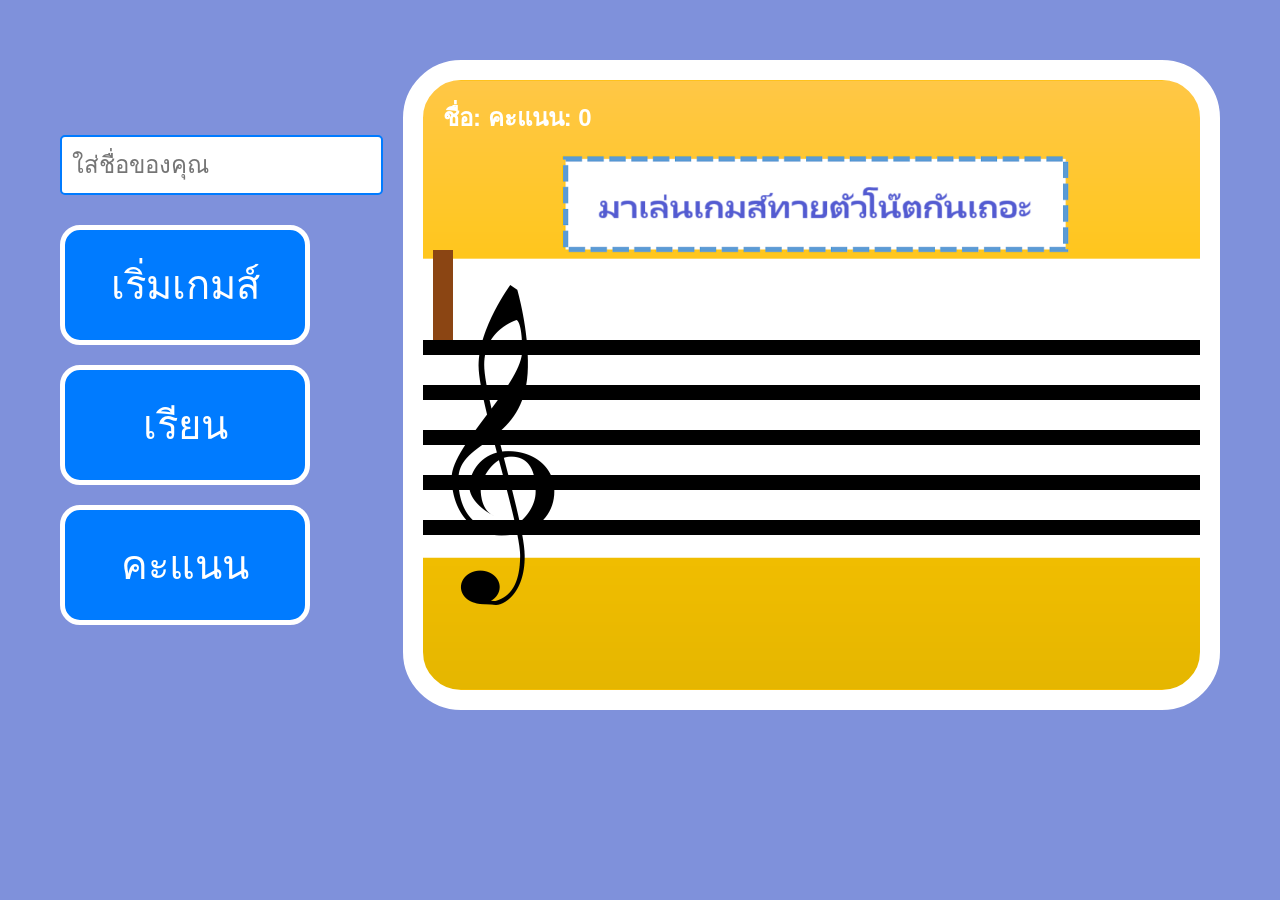
<file: game.html>
<!DOCTYPE html>
<html lang="th">

<head>
    <meta charset="UTF-8">
    <meta name="viewport" content="width=device-width, initial-scale=1.0">
    <title>MUSIC THEORY BY KRUBOY</title>
    <link href="https://stackpath.bootstrapcdn.com/bootstrap/4.5.2/css/bootstrap.min.css" rel="stylesheet">
    <style>
        body {
            background-color: #7f91db;
            font-family: 'Arial', sans-serif;
            color: #333;
            cursor: pointer;
        }

        #container {
            display: flex;
            align-items: center;
            justify-content: center;
            margin: 60px;
        }

        #menu {
            display: flex;
            flex-direction: column;
            align-items: stretch;
            margin-right: 20px;
            height: 500px;
        }

        #menu input {
            font-size: 24px;
            padding: 10px;
            margin-bottom: 20px;
            border-radius: 5px;
            border: 2px solid #007bff;
        }

        #menu button {
            background-color: #007bff;
            border: 5px solid #fff;
            color: white;
            font-size: 40px;
            padding: 0;
            margin: 10px 0;
            border-radius: 20px;
            cursor: pointer;
            transition: transform 0.2s;
            width: 250px;
            height: calc(100% / 3 - 20px);
            box-sizing: border-box;
        }

        #menu button:hover {
            transform: scale(1.1);
            background-color: #0056b3;
        }

        #menu button:focus {
            outline: none;
        }

        #menusp {
            display: flex;
            flex-direction: row;
            justify-content: center;
            align-items: center;
            margin: 520px auto;
            height: auto;
            width: 100%;
        }

        #menusp input {
            font-size: 18px;
            padding: 5px;
            margin: 5px;
            border-radius: 5px;
            border: 2px solid hsl(0, 0%, 100%);
        }

        #menusp button {
            background-color: hwb(128 2% 12%);
            border: 5px solid hwb(0 97% 3%);
            color: white;
            font-size: 20px;
            padding: 5px;
            margin: 5px;
            border-radius: 10px;
            cursor: pointer;
            transition: transform 0.2s;
            width: 150px;
            height: 50px;
            box-sizing: border-box;
        }

        #menusp button:hover {
            transform: scale(1.1);
            background-color: hsl(72, 100%, 48%);
        }

        #menusp button:focus {
            outline: none;
        }

        #musicCanvas {
            position: relative;
            width: 1000px;
            height: 650px;
            border: 20px solid #fff;
            border-radius: 58px;
            background: url('pic/gameS.png') no-repeat center center;
            background-size: cover;
            cursor: url('pic/clickNote.png'), auto; /* Custom cursor */
        }

        .quarter-note {
            position: absolute;
            font-size: 80px;
            color: black;
            animation: fadeOut 2s forwards;
        }
        @keyframes fadeOut {
            0% {
                opacity: 1;
            }
            100% {
                opacity: 0;
            }
        }

@media (max-width: 768px) {
    #menu button {
        font-size: 5vw;
        width: 90vw;
        height: 10vh;
    }

    #musicCanvas {
        width: 90vw;
        height: 50vh;
    }
}


        #clickNote {
            position: absolute;
            display: none; /* ซ่อนเริ่มต้น */
            width: 50px; /* ปรับขนาดให้เหมาะสม */
            height: 50px; /* ปรับขนาดให้เหมาะสม */
            background: url('pic/clickNote.png') no-repeat center center;
            background-size: contain;
        }

     
        .note {
            position: absolute;
            font-size: 40px;
            color: black;
            font-weight: bold;
        }

        #correctMessage {
            display: none;
            position: absolute;
            top: 50%;
            left: 50%;
            transform: translate(-50%, -50%);
            font-size: 48px;
            color: green;
            font-weight: bold;
        }

        #wall {
            position: absolute;
            top: 170px;
            left: 10px;
            width: 20px;
            height: 90px;
            background-color: #8B4513;
        }

        #loseMessage {
            display: none;
            position: absolute;
            top: 50%;
            left: 50%;
            transform: translate(-50%, -50%);
            font-size: 64px;
            color: red;
            font-weight: bold;
        }

        #scoreBoard {
            position: absolute;
            top: 20px;
            left: 20px;
            font-size: 24px;
            font-weight: bold;
            color: white;
        }

        .staff-line {
            position: absolute;
            left: 0;
            width: 100%;
            height: 15px;
            background-color: black;
        }

        .note-image {
            position: absolute;
            top: 205px;
            left: 0;
            width: 160px;
        }

        .staff-line:nth-child(1) {
            top: 440px;
        }

        .staff-line:nth-child(2) {
            top: 395px;
        }

        .staff-line:nth-child(3) {
            top: 350px;
        }

        .staff-line:nth-child(4) {
            top: 305px;
        }

        .staff-line:nth-child(5) {
            top: 260px;
        }
    </style>
</head>

<body>
    <div id="container">
        <div id="menu">
            <input type="text" id="playerName" placeholder="ใส่ชื่อของคุณ">
            <button onclick="startGame()">เริ่มเกมส์</button>
            <button onclick="switchMode('learn.html')">เรียน</button>
            <button onclick="switchMode('score.html')">คะแนน</button>
        </div>

        <div id="musicCanvas">
            <div class="staff-line" style="top: 440px;"></div>
            <div class="staff-line" style="top: 395px;"></div>
            <div class="staff-line" style="top: 350px;"></div>
            <div class="staff-line" style="top: 305px;"></div>
            <div class="staff-line" style="top: 260px;"></div>
            <img src="pic/note1.png" class="note-image" alt="Note Image">
            <div id="wall"></div>
            <div id="loseMessage">แพ้!</div>
            <div id="correctMessage">คุณใส่โน้ตถูกต้อง!</div>
            <div id="scoreBoard">ชื่อ: <span id="displayName"></span> คะแนน: <span id="score">0</span></div>

            
        </div>
    </div>

    <script>
        const gameStartAudio = new Audio('sounds/game-start.mp3');
        const backgroundAudio = new Audio('sounds/background.mp3');
        backgroundAudio.loop = true;
        backgroundAudio.volume = 0.1;
    
        const notes = [
                 
           
              
                  
            { y: 190, note: 'Cํ', sound: 'sounds/8เสียง Cสูง.mp3', lineY: 360 },
            { y: 190, note: 'B', sound: 'sounds/7เสียงB.mp3', lineY: 370 },
            { y: 190, note: 'A', sound: 'sounds/6เสียงA.mp3', lineY: 385 },
            { y: 190, note: 'G', sound: 'sounds/5เสียงG.mp3', lineY: 445 },
            { y: 190, note: 'F', sound: 'sounds/4เสียงF.mp3', lineY: 455 },
            { y: 190, note: 'E', sound: 'sounds/3เสียงE.mp3', lineY: 465 },
            { y: 190, note: 'D', sound: 'sounds/2เสียงD.mp3', lineY: 485 },
            { y: 190, note: 'C', sound: 'sounds/1เสียง C.mp3', lineY: 490 }
        ];
    
        let currentNote;
        let score = 0;
        let gameInterval;
        let rounds = 0;
        const maxRounds = 30;// จำนวนรอบ
        let gameSpeed = 300; // ความเร็วเริ่มต้น
        let isScoreSaved = true; // เพิ่มตัวแปรเพื่อตรวจสอบการบันทึกคะแนน
    
        function startGame() {
            score = 0;
            rounds = 0;
            gameSpeed = 200;
            const playerName = document.getElementById('playerName').value;
            document.getElementById('displayName').textContent = playerName;
            document.getElementById('score').textContent = score;
            isScoreSaved = true; // 
            gameStartAudio.play();
            backgroundAudio.play();
    
            spawnNote();
            gameInterval = setInterval(moveNote, gameSpeed);
        }
    
        function spawnNote() {
            const randomIndex = Math.floor(Math.random() * notes.length);
            const randomNote = notes[randomIndex];
            currentNote = document.createElement('div');
            currentNote.className = 'note';
            currentNote.style.top = randomNote.y + 'px';
            currentNote.textContent = randomNote.note;
            currentNote.dataset.note = randomNote.note;
            currentNote.dataset.sound = randomNote.sound;
            currentNote.dataset.lineY = randomNote.lineY;
            currentNote.style.left = '980px';
            document.getElementById('musicCanvas').appendChild(currentNote);
        }
    
        function moveNote() {
            const notePos = parseInt(currentNote.style.left);
            if (notePos > 50) {
                currentNote.style.left = notePos - 5 + 'px';
            } else {
                clearInterval(gameInterval);
                document.getElementById('loseMessage').style.display = 'block';
                setTimeout(() => {
                    document.getElementById('loseMessage').style.display = 'none';
                    currentNote.remove();
                    rounds++;
                    if (rounds >= maxRounds) {
                        endGame();
                    } else {
                        gameSpeed = Math.max(gameSpeed * 0.9, 50);
                        spawnNote();
                        gameInterval = setInterval(moveNote, gameSpeed);
                    }
                }, 2000);
                if (isScoreSaved) {
                    saveScore(); // ย้ายการบันทึกคะแนนไปที่ฟังก์ชันแยกต่างหาก
                }
            }
        }
    
        function saveScore() {
            isScoreSaved = false; // ตั้งค่าเริ่มต้น
            const data = { name: document.getElementById('playerName').value, score: score };
            fetch('save_score.php', {
                method: 'POST',
                headers: { 'Content-Type': 'application/json' },
                body: JSON.stringify(data)
            })
            .then(response => response.json())
            .then(data => {
                console.log('Success:', data);
                isScoreSaved = true;
            })
            .catch(error => {
                console.error('Error:', error);
                setTimeout(saveScore, 2000); // Retry หากเกิดข้อผิดพลาด
            })
        }
    
        function showQuarterNoteAt(x, y) {
            const quarterNote = document.createElement('div');
            quarterNote.className = 'quarter-note';
            quarterNote.textContent = '♩'; // สัญลักษณ์ Quarter Note
            quarterNote.style.left = (x - 35) + 'px'; // ปรับตำแหน่ง x
            quarterNote.style.top = (y - 100) + 'px';  // ปรับตำแหน่ง y
            document.getElementById('musicCanvas').appendChild(quarterNote);
    
            // ซ่อนโน้ตหลังจาก 2 วินาที
            setTimeout(() => {
                quarterNote.remove();
            }, 2000);
        }
    
        document.getElementById('musicCanvas').addEventListener('click', function (event) {
            const clickedY = event.clientY - this.getBoundingClientRect().top;
            const clickedX = event.clientX - this.getBoundingClientRect().left;
    
            // แสดงโน้ตที่ตำแหน่งที่คลิก
            showQuarterNoteAt(clickedX, clickedY);
    
            const clickedLine = notes.find(note => Math.abs(note.lineY - clickedY) < 10);
    
            if (clickedLine && currentNote && clickedLine.note === currentNote.dataset.note && clickedX < parseInt(currentNote.style.left) + 20 && clickedX > parseInt(currentNote.style.left) - 20) {
                clearInterval(gameInterval);
                new Audio(clickedLine.sound).play();
                document.getElementById('correctMessage').style.display = 'block';
                setTimeout(() => document.getElementById('correctMessage').style.display = 'none', 1000);
                currentNote.remove();
                score++;
                document.getElementById('score').textContent = score;
                rounds++;
                if (rounds >= maxRounds) {
                    endGame();
                } else {
                    gameSpeed = Math.max(gameSpeed * 0.9, 50); // เพิ่มความเร็วโดยลดเวลา interval ลง
                    spawnNote();
                    gameInterval = setInterval(moveNote, gameSpeed);
                }
            }
        });
    
        function switchMode(page) {
            window.location.href = page;
        }
    
        function endGame() {
            clearInterval(gameInterval);
            alert('จบเกม! คะแนนของคุณคือ: ' + score);
            location.reload();
        }
    </script>
    
    
</body>

</html>
</file>
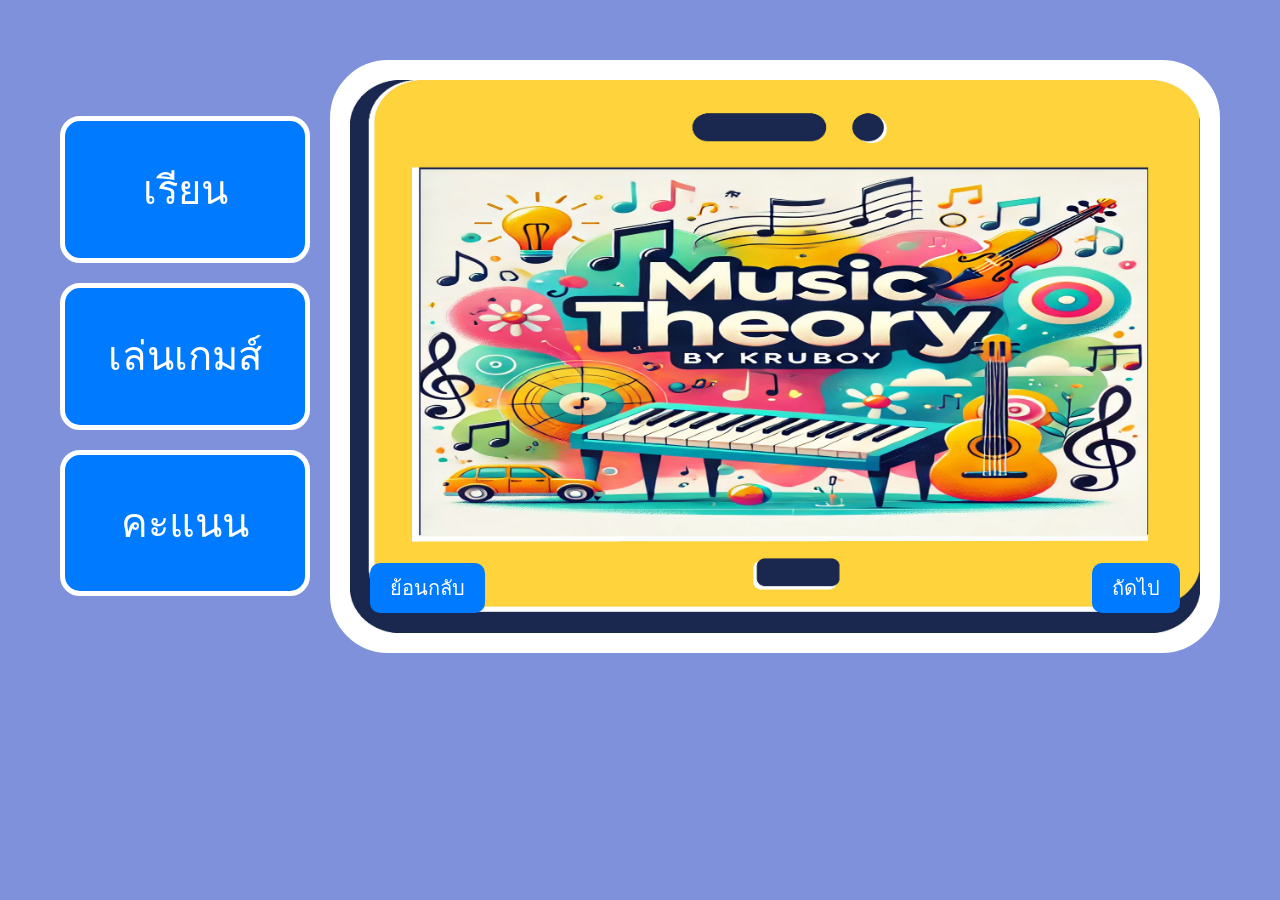
<file: learn.html>
<!DOCTYPE html>
<html lang="th">

<head>
    <meta charset="UTF-8">
    <meta name="viewport" content="width=device-width, initial-scale=1.0">
    <title>MUSIC THEORY BY KRUBOY</title>
    <link href="https://stackpath.bootstrapcdn.com/bootstrap/4.5.2/css/bootstrap.min.css" rel="stylesheet">
    <style>
        body {
            background-color: #7f91db;
            font-family: 'Arial', sans-serif;
            color: #333;
            cursor: url('music-notes.png'), auto; /* ใช้ path ของรูปตัวโน้ตที่คุณต้องการ */
        }

        #container {
            display: flex;
            align-items: center;
            justify-content: center;
            margin: 60px;
        }

        #menu {
            display: flex;
            flex-direction: column;
            align-items: stretch;
            margin-right: 20px;
            height: 500px; /* ความสูงของกล่องเมนู */
        }

        #menu button {
            background-color: #007bff; /* สีฟ้าสำหรับปุ่ม */
            border: 5px solid #fff; /* ขอบสีขาว */
            color: white;
            font-size: 40px;
            padding: 0; /* ลบ padding เพื่อตั้งขนาดปุ่มให้เหมาะสม */
            margin: 10px 0;
            border-radius: 20px;
            cursor: pointer;
            transition: transform 0.2s;
            width: 250px; /* กว้างเท่ากับความกว้างของกล่องเมนู */
            height: calc(100% / 3 - 20px); /* ความสูงของปุ่มแต่ละปุ่มพอดีกับกล่อง */
            box-sizing: border-box;
        }

        #menu button:hover {
            transform: scale(1.1);
            background-color: #0056b3;
        }

        #menu button:focus {
            outline: none;
        }

        #musicCanvas {
            border: 20px solid #fff;
            border-radius: 58px;
            display: flex;
            justify-content: center;
            align-items: center;
            position: relative;
            background-color: #fff; /* พื้นสีขาว */
            overflow: hidden; /* ซ่อนสิ่งที่เกินขอบ */
        }

        #musicCanvas canvas {
            display: block;
            width: 100%;
            height: 100%;
        }

        .nav-buttons {
            position: absolute;
            bottom: 20px;
            width: 100%;
            display: flex;
            justify-content: space-between;
            padding: 0 20px;
        }

        .nav-buttons button {
            background-color: #007bff;
            border: none;
            color: white;
            font-size: 20px;
            padding: 10px 20px;
            border-radius: 10px;
            cursor: pointer;
            transition: background-color 0.3s;
        }

        .nav-buttons button:hover {
            background-color: #0056b3;
        }

        #noteBox {
            display: none;
            position: absolute;
            padding: 10px;
            background-color: rgba(0, 0, 0, 0.7);
            color: white;
            border-radius: 7px;
            font-size: 16px;
            transition: opacity 0.5s;
        }
    </style>
</head>

<body>
    <!-- คอนเทนเนอร์สำหรับจัดวางเมนูและแคนวาส -->
    <div id="container">
        <!-- เมนูสำหรับเลือกโหมด -->
        <div id="menu">
            <button onclick="switchMode('learn.html')">เรียน</button>
            <button onclick="switchMode('game.html')">เล่นเกมส์</button>
            <button onclick="switchMode('score.html')">คะแนน</button>
        </div>

        <!-- แคนวาสสำหรับแสดงรูปภาพ -->
        <div id="musicCanvas">
            <canvas id="canvas" width="1000" height="650"></canvas>
            <!-- ปุ่มถัดไปและย้อนหลัง -->
            <div class="nav-buttons">
                <button onclick="previousImage()">ย้อนกลับ</button>
                <button onclick="nextImage()">ถัดไป</button>
            </div>
        </div>
    </div>

    <!-- กล่องข้อความสำหรับแสดงตัวโน้ต -->
    <div id="noteBox"></div>

    <script>
        const images = ['BG.jpg', '2.jpg', '3.jpg', '4.jpg', '5.jpg', '6.jpg', '7jpg', '8.jpg', '9.jpg', '10.jpg', '11.jpg', '12.jpg', '13.jpg', '14.jpg', '15.jpg', '16.jpg'];
        let currentIndex = 0;

       

        function updateImage() {
            const canvas = document.getElementById('canvas');
            const ctx = canvas.getContext('2d');
            const imgElement = new Image();
            imgElement.src = 'pic/' + images[currentIndex];

            imgElement.onload = function() {
                // วาดภาพพื้นหลัง
                ctx.drawImage(imgElement, 0, 0, canvas.width, canvas.height);

                // วาดเส้นโน้ตสำหรับภาพที่ 4
                if (currentIndex === 3) {
                    ctx.strokeStyle = '#000';
                    ctx.lineWidth = 2;
                    lines.forEach(line => {
                        ctx.beginPath();
                        ctx.moveTo(50, line.y);
                        ctx.lineTo(canvas.width - 50, line.y);
                        ctx.stroke();
                    });
                }
            };

            if (currentIndex === 3) {
                // เพิ่ม event listener สำหรับการคลิกที่แคนวาส
                canvas.addEventListener('click', playSound);
            } else {
                // ลบ event listener หากไม่ใช่ภาพที่ 4
                canvas.removeEventListener('click', playSound);
            }
        }

        function nextImage() {
            currentIndex = (currentIndex + 1) % images.length;
            updateImage();
        }

        function previousImage() {
            currentIndex = (currentIndex - 1 + images.length) % images.length;
            updateImage();
        }

        function switchMode(page) {
            window.location.href = page;
        }

        function playSound(event) {
            const canvas = document.getElementById('canvas');
            const rect = canvas.getBoundingClientRect();
            const y = event.clientY - rect.top;

            // หาตำแหน่งของเส้นโน้ตที่คลิก
            for (const line of lines) {
                if (Math.abs(y - line.y) < 10) { // 10 คือค่าความแม่นยำของการคลิก
                    // เล่นเสียงโน้ต
                    const audio = new Audio(line.sound);
                    audio.play();

                    // แสดงโน้ตที่คลิกในกล่องข้อความ
                    const noteBox = document.getElementById('noteBox');
                    noteBox.textContent = 'โน้ตที่คลิก: ' + line.note;
                    noteBox.style.left = event.clientX + 'px';
                    noteBox.style.top = (event.clientY - 50) + 'px'; // ปรับตำแหน่งของกล่องให้สูงขึ้น

                    // แสดงกล่องข้อความ
                    noteBox.style.display = 'block';

                    // ปิดกล่องข้อความอัตโนมัติหลังจาก 2 วินาที
                    setTimeout(() => {
                        noteBox.style.opacity = '0';
                        setTimeout(() => {
                            noteBox.style.display = 'none';
                            noteBox.style.opacity = '1'; // รีเซ็ตค่า opacity
                        }, 500);
                    }, 2000);
                    return;
                }
            }
        }

        // เรียกฟังก์ชัน updateImage เมื่อโหลดหน้า
        window.onload = updateImage;
    </script>
</body>

</html>
</file>
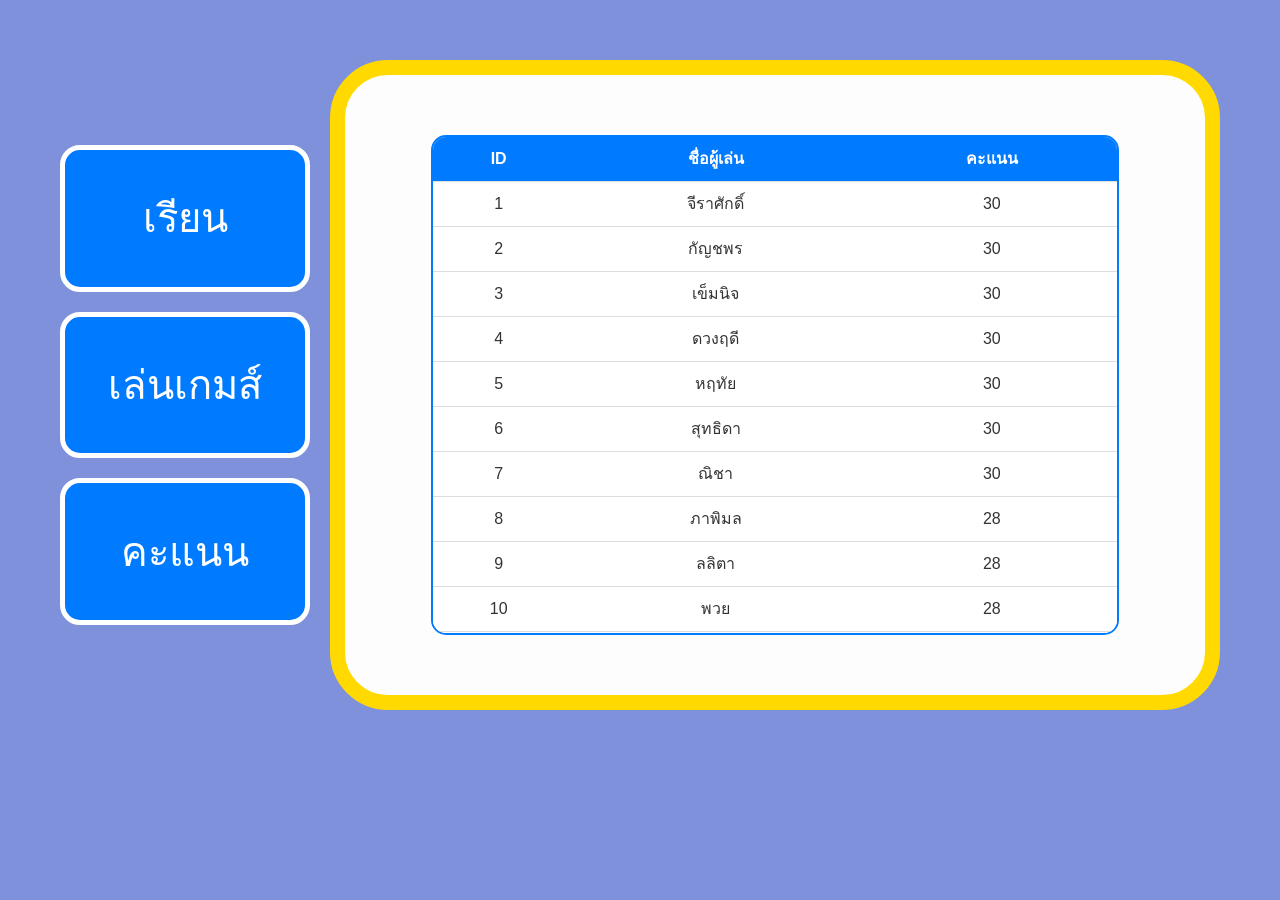
<file: score.html>
<!DOCTYPE html>
<html lang="th">
<head>
    <meta charset="UTF-8">
    <meta name="viewport" content="width=device-width, initial-scale=1.0">
    <title>MUSIC THEORY BY KRUBOY</title>
    <link href="https://stackpath.bootstrapcdn.com/bootstrap/4.5.2/css/bootstrap.min.css" rel="stylesheet">
    <style>
        body {
            background-color: #7f91db;
            font-family: 'Arial', sans-serif;
            color: #333;
        }
        #container {
            display: flex;
            align-items: center;
            justify-content: center;
            margin: 60px;
        }
        #menu {
            display: flex;
            flex-direction: column;
            align-items: stretch;
            margin-right: 20px;
            height: 500px; /* ความสูงของกล่องเมนู */
        }
        #menu button {
            background-color: #007bff; /* สีฟ้าสำหรับปุ่ม */
            border: 5px solid #fff; /* ขอบสีขาว */
            color: white;
            font-size: 40px;
            padding: 0; /* ลบ padding เพื่อตั้งขนาดปุ่มให้เหมาะสม */
            margin: 10px 0;
            border-radius: 20px;
            cursor: pointer;
            transition: transform 0.2s;
            width: 250px; /* กว้างเท่ากับความกว้างของกล่องเมนู */
            height: calc(100% / 3 - 20px); /* ความสูงของปุ่มแต่ละปุ่มพอดีกับกล่อง */
            box-sizing: border-box;
        }
        #menu button:hover {
            transform: scale(1.1);
            background-color: #0056b3;
        }
        #menu button:focus {
            outline: none;
        }
        #musicCanvas {
            border: 15px solid hsl(51, 100%, 50%);
            border-radius: 58px;
            display: flex;
            justify-content: center;
            align-items: center;
            position: relative;
            background-color: rgb(253, 253, 253); /* พื้นสีขาว */
            width: 1000px;
            height: 650px;
        }
        #scoreTable {
            border: 2px solid #007bff;
            border-radius: 15px;
            overflow: hidden;
            margin: 20px;
            background-color: #fff;
            width: 80%;
            max-height: 500px;
            overflow-y: auto;
        }
        #scoreTable table {
            width: 100%;
            border-collapse: collapse;
        }
        #scoreTable th, #scoreTable td {
            padding: 10px;
            text-align: center;
            border-bottom: 1px solid #ddd;
        }
        #scoreTable th {
            background-color: #007bff;
            color: white;
        }
    </style>
</head>
<body>
    <div id="container">
        <div id="menu">
            <button onclick="switchMode('learn.html')">เรียน</button>
            <button onclick="switchMode('game.html')">เล่นเกมส์</button>
            <button onclick="switchMode('score.html')">คะแนน</button>
        </div>
        <div id="musicCanvas">
            <div id="scoreTable">
                <table>
                    <thead>
                        <tr>
                            <th>ID</th>
                            <th>ชื่อผู้เล่น</th>
                            <th>คะแนน</th>
                        </tr>
                    </thead>
                    <tbody id="scoreTableBody">
                        <tr><td>1</td><td>จีราศักดิ์</td><td>30</td></tr>
                        <tr><td>2</td><td>กัญชพร</td><td>30</td></tr>
                        <tr><td>3</td><td>เข็มนิจ</td><td>30</td></tr>
                        <tr><td>4</td><td>ดวงฤดี</td><td>30</td></tr>
                        <tr><td>5</td><td>หฤทัย</td><td>30</td></tr>
                        <tr><td>6</td><td>สุทธิดา</td><td>30</td></tr>
                        <tr><td>7</td><td>ณิชา</td><td>30</td></tr>
                        <tr><td>8</td><td>ภาพิมล</td><td>28</td></tr>
                        <tr><td>9</td><td>ลลิตา</td><td>28</td></tr>
                        <tr><td>10</td><td>พวย</td><td>28</td></tr>
                        <tr><td>11</td><td>นราธิป</td><td>27</td></tr>
                        <tr><td>12</td><td>วัลลดา</td><td>25</td></tr>
                        <tr><td>13</td><td>ดารารัตน์</td><td>25</td></tr>
                        <tr><td>14</td><td>เอกพงษ์</td><td>25</td></tr>
                        <tr><td>15</td><td>ตรีเพชร</td><td>25</td></tr>
                        <tr><td>16</td><td>ธวัชชัย</td><td>25</td></tr>
                        <tr><td>17</td><td>ขวัญชัย</td><td>25</td></tr>
                        <tr><td>18</td><td>โอ๊ค</td><td>20</td></tr>
                        <tr><td>19</td><td>สิทธินนท์</td><td>15</td></tr>
                    </tbody>
                </table>
            </div>
        </div>
    </div>
    <script>
        function switchMode(page) {
            window.location.href = page;
        }
    </script>
</body>
</html>
</file>
